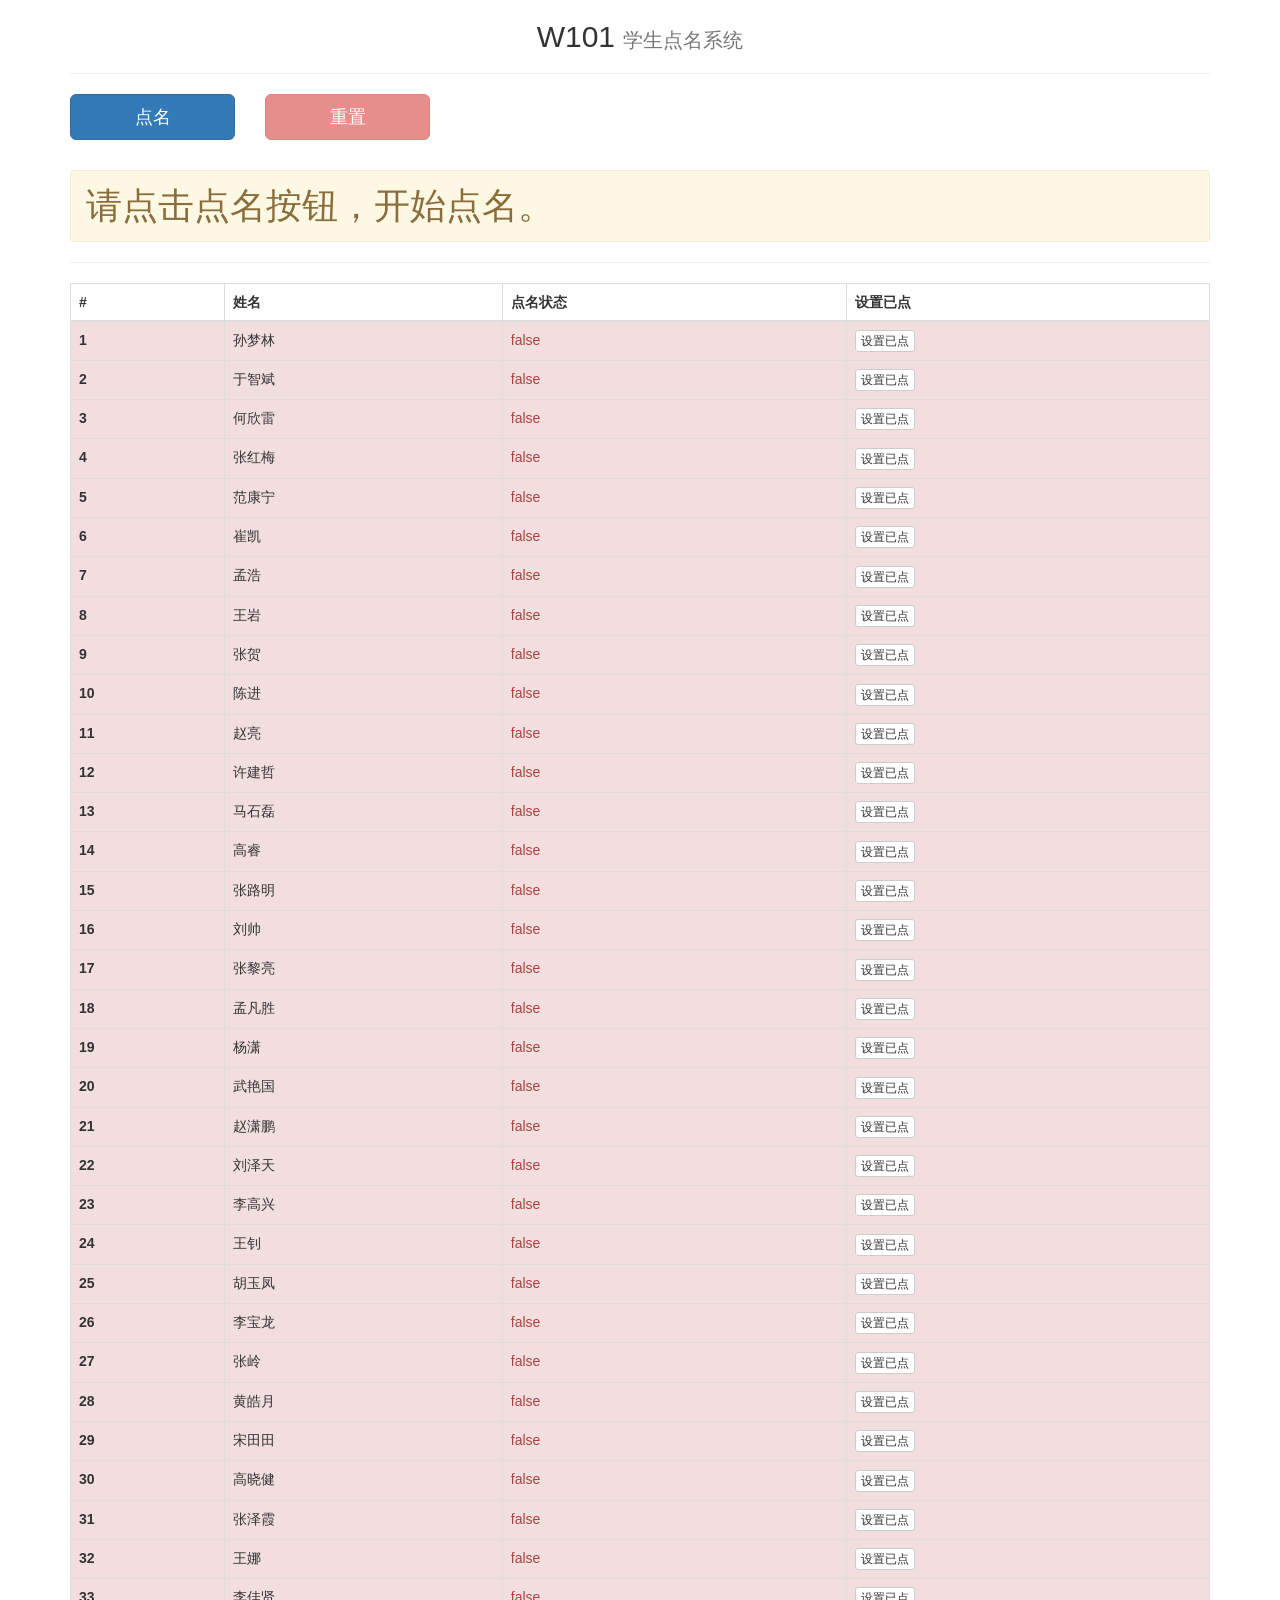
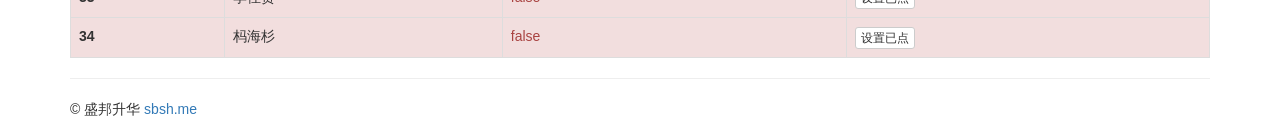
<file: nav下标变色js/w101dianming/index.html>
<!DOCTYPE html>
<html>

<head>
    <meta charset="utf-8">
    <title>学生点名系统</title>
    <meta name="description" content="W101例子 - 2017年9月27日">
    <meta name="keywords" content="">
    <meta name="viewport" content="width=device-width, initial-scale=1">
    <meta http-equiv="x-ua-compatible" content="ie=edge">
    <!-- CSS -->
    <link rel="stylesheet" href="bootstrap-3.3.7-dist/css/bootstrap.min.css">
    <link rel="stylesheet" href="css/main.css">
    <link rel="shortcut icon" href="favicon.ico" type="image/x-icon">
</head>

<body>

<div class="container">
    <h2 class="text-center">W101
        <small>学生点名系统</small>
    </h2>

    <hr>

    <div class="row">
        <div class="col-md-2 col-sm-6 col-xs-6">
            <p>
                <button class="btn btn-primary btn-lg btn-block" id="s">点名</button>
            </p>
        </div>
        <div class="col-md-2 col-sm-6 col-xs-6">
            <p>
                <button class="btn btn-danger btn-lg btn-block" id="r" disabled>重置</button>
            </p>
        </div>
    </div>

    <h1 class="alert alert-warning" id="tips" role="alert">请点击点名按钮，开始点名。</h1>

    <hr>

    <table class="table table-bordered">
        <thead>
        <tr>
            <th>#</th>
            <th>姓名</th>
            <th>点名状态</th>
            <th>设置已点</th>
        </tr>
        </thead>
        <tbody id="app">

        </tbody>
    </table>

    <hr>

    <p>&copy; 盛邦升华 <a href="http://sbsh.me" target="_blank">sbsh.me</a></p>
</div>
<!-- JavaScript -->
<script src="js/data.js"></script>
<script src="js/main.js"></script>
</body>

</html>
</file>
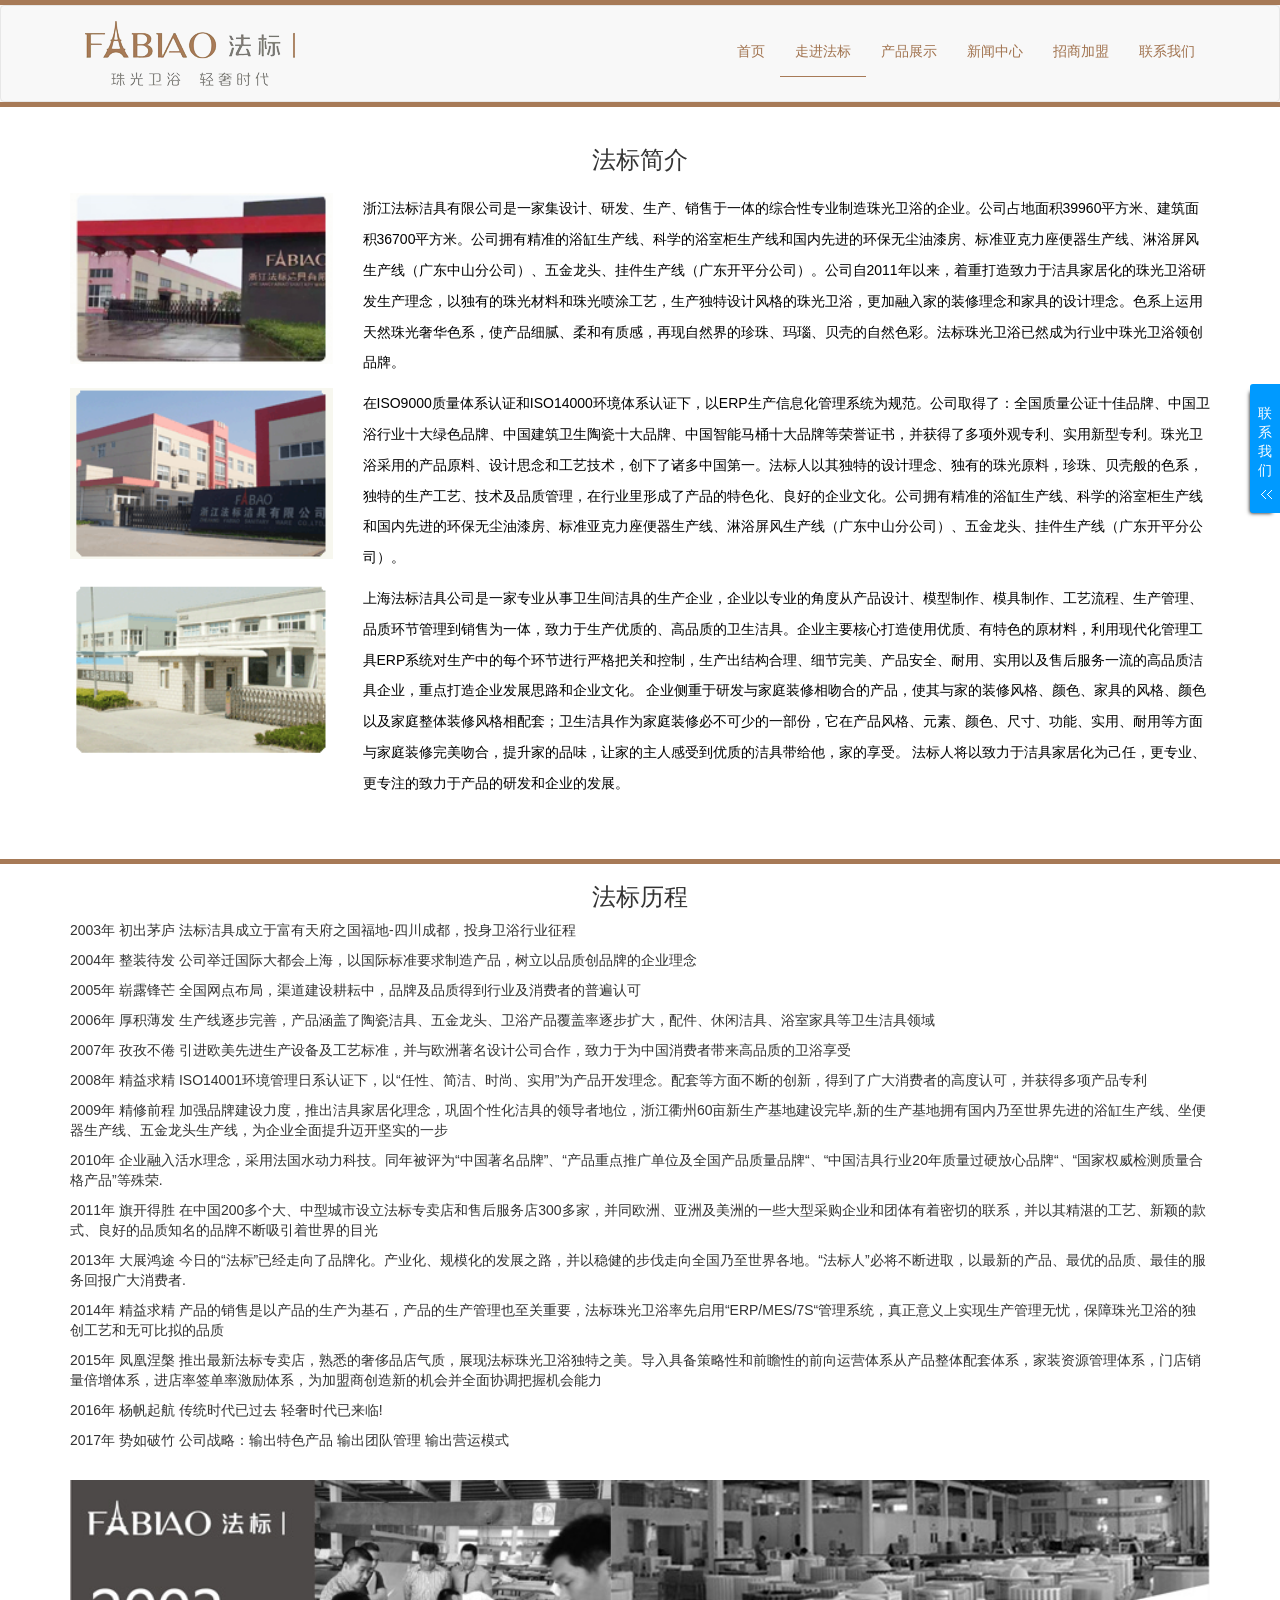
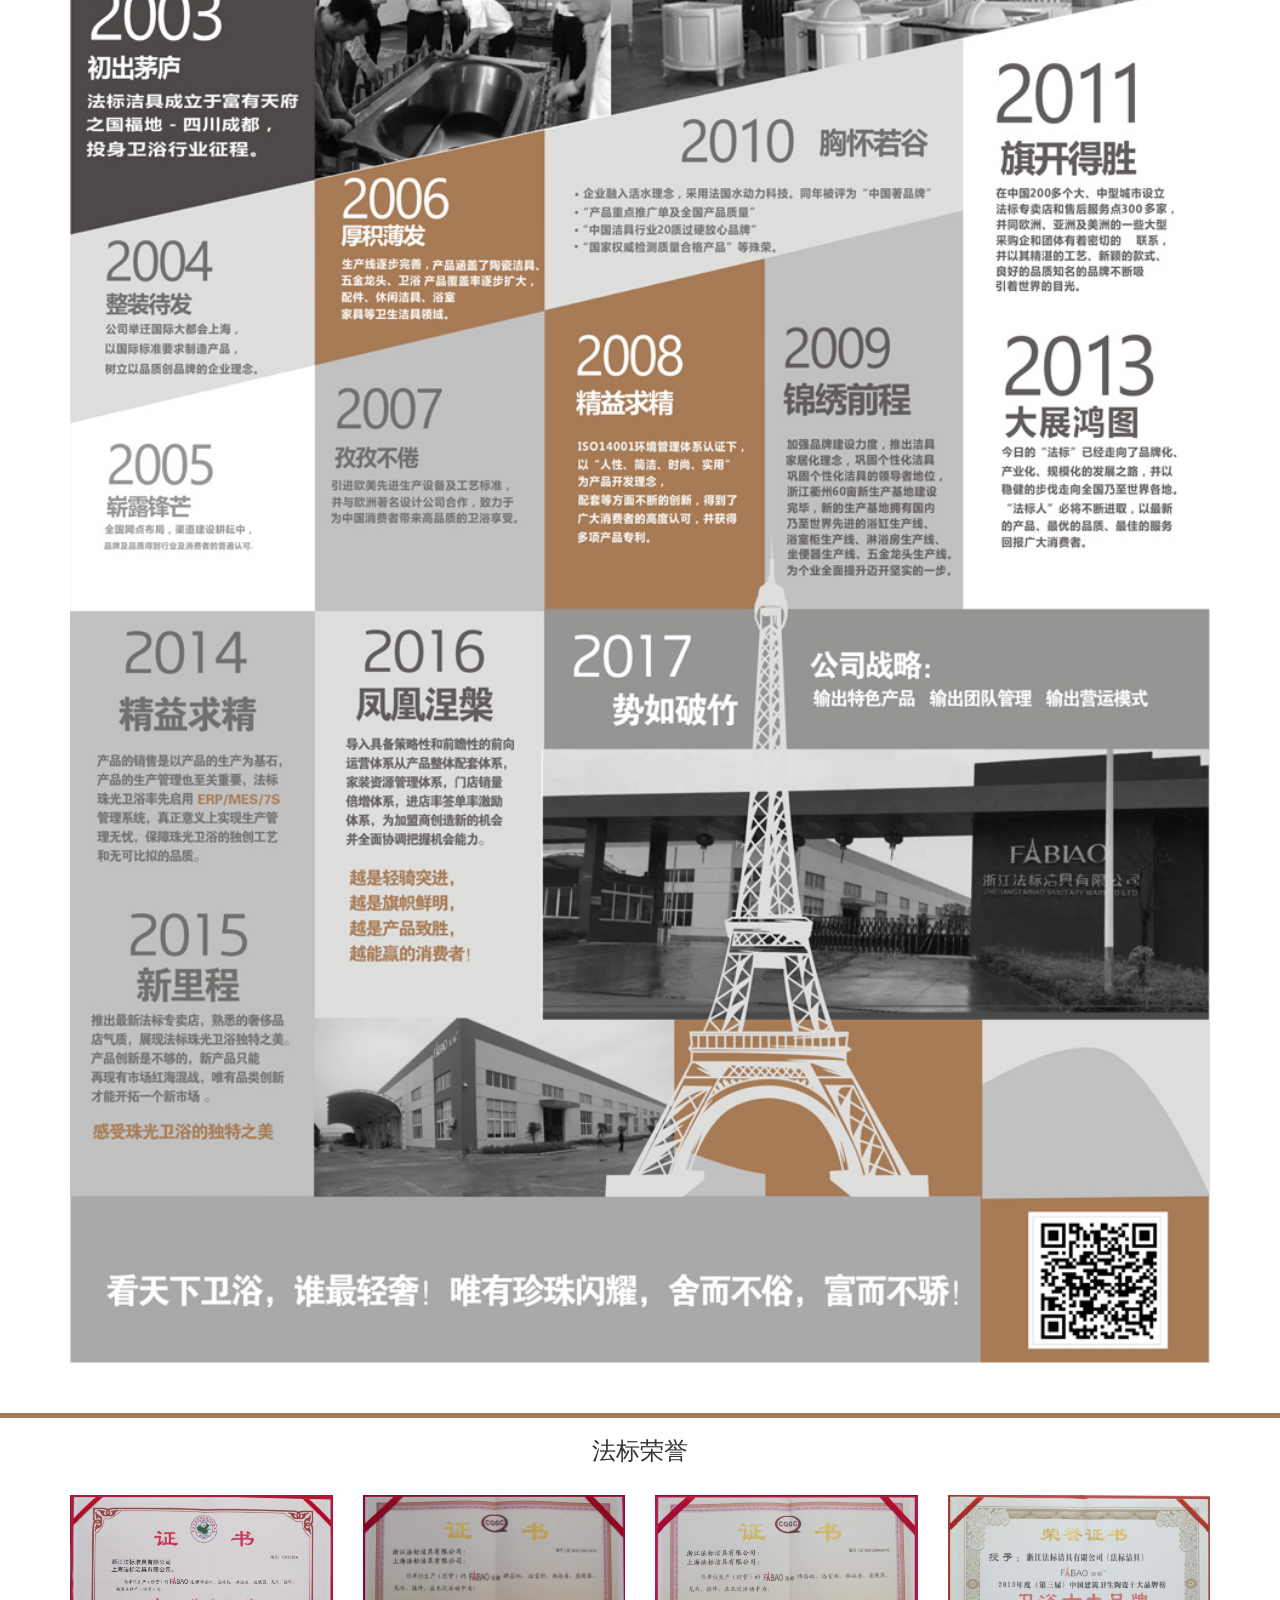
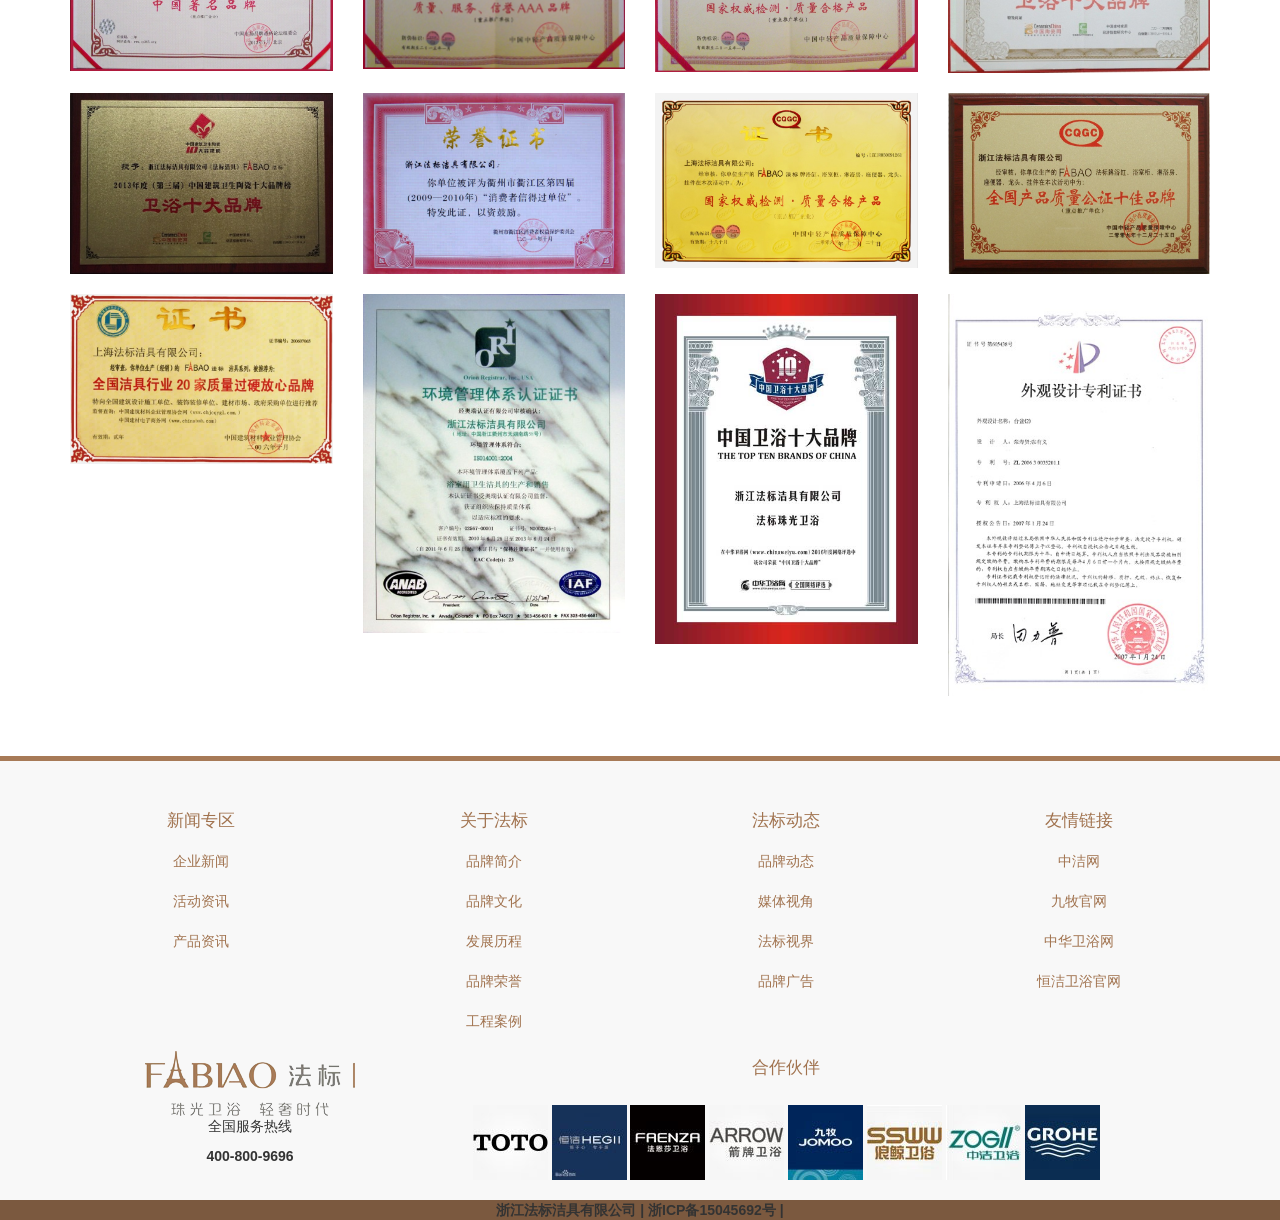
<file: index/about.html>
<!doctype html>
<html lang="zh-CN">
<head>
    <meta charset="utf-8">
    <meta http-equiv="x-ua-compatible" content="ie=edge">
    <meta name="viewport" content="width=device-width, initial-scale=1">
    <meta name="description" content="法标珠光卫浴是卫浴十大品牌之一的整体桑拿卫浴的卫浴加盟厂家">
    <meta name="keywords" content="法标珠光卫浴,卫浴加盟,卫浴厂家,整体卫浴,桑拿卫浴,卫浴十大品牌">
    <title>法标珠光卫浴 - 走进法标</title>
    <!-- CSS -->
    <link rel="stylesheet" href="plug/bootstrap-3.2.0-dist/css/bootstrap.min.css">
    <link rel="stylesheet" href="plug/Font-Awesome-master/css/font-awesome.min.css">
    <link rel="stylesheet" href="css/main.min.css">
    <meta name="location" content="province=河北;city=沧州;">
    <meta name="generator" content="sage_sss v0.X">

</head>

<body>


<header>
      <nav class="navbar navbar-default" role="navigation">
      <div class="container">
        <ul class="nav navbar-nav">
            <li><a href="#"><img src="img/logo.png" alt=""></a></li>
          </ul>

        <div class="navbar-header">
          <button type="button" class="navbar-toggle collapsed" data-toggle="collapse" data-target="#bs-example-navbar-collapse-1">
            <span class="sr-only">Toggle navigation</span>
            <span class="icon-bar"></span>
            <span class="icon-bar"></span>
            <span class="icon-bar"></span>
          </button>
        </div>

        <!-- Collect the nav links, forms, and other content for toggling -->
        <div class="collapse navbar-collapse" id="bs-example-navbar-collapse-1">
          
          <ul class="nav navbar-nav navbar-right m-t">
           <li><a href="index.html">首页</a></li>
            <li><a href="about.html" id="black">走进法标</a></li>
            <li><a href="chanping.html">产品展示</a></li>
            <li><a href="#">新闻中心</a></li>
            <li><a href="jiameng.html">招商加盟</a></li>
            <li><a href="#">联系我们</a></li>
          </ul>
        </div><!-- /.navbar-collapse -->
      </div><!-- /.container-fluid -->
</nav>
</header>
    <!--导航 E-->

   
    <!--  厂家-->
    <div class="changjia">
        <div class="container">
        <div class="row">
        <h3>法标简介</h3>
        <div class="col-md-3">
            <a href="#">
                <img src="img/m0.jpg" alt="">
            </a>
        </div>
        <div class="col-md-9">
            <p><a href="about.html">浙江法标洁具有限公司是一家集设计、研发、生产、销售于一体的综合性专业制造珠光卫浴的企业。公司占地面积39960平方米、建筑面积36700平方米。公司拥有精准的浴缸生产线、科学的浴室柜生产线和国内先进的环保无尘油漆房、标准亚克力座便器生产线、淋浴屏风生产线（广东中山分公司）、五金龙头、挂件生产线（广东开平分公司）。公司自2011年以来，着重打造致力于洁具家居化的珠光卫浴研发生产理念，以独有的珠光材料和珠光喷涂工艺，生产独特设计风格的珠光卫浴，更加融入家的装修理念和家具的设计理念。色系上运用天然珠光奢华色系，使产品细腻、柔和有质感，再现自然界的珍珠、玛瑙、贝壳的自然色彩。法标珠光卫浴已然成为行业中珠光卫浴领创品牌。</a></p>
        </div>
        
        <div class="col-md-3">
                    <img src="img/m1.jpg" alt="">
         </div>
        <div class="col-md-9">
                    <p><a href="about.html">在ISO9000质量体系认证和ISO14000环境体系认证下，以ERP生产信息化管理系统为规范。公司取得了：全国质量公证十佳品牌、中国卫浴行业十大绿色品牌、中国建筑卫生陶瓷十大品牌、中国智能马桶十大品牌等荣誉证书，并获得了多项外观专利、实用新型专利。珠光卫浴采用的产品原料、设计思念和工艺技术，创下了诸多中国第一。法标人以其独特的设计理念、独有的珠光原料，珍珠、贝壳般的色系，独特的生产工艺、技术及品质管理，在行业里形成了产品的特色化、良好的企业文化。公司拥有精准的浴缸生产线、科学的浴室柜生产线和国内先进的环保无尘油漆房、标准亚克力座便器生产线、淋浴屏风生产线（广东中山分公司）、五金龙头、挂件生产线（广东开平分公司）。</a> </p>
                </div>
                <div class="col-md-3"> 
                   <img src="img/m2.jpg" alt="">
                    </div>
                <div class="col-md-9">
                    <p><a href="about.html">上海法标洁具公司是一家专业从事卫生间洁具的生产企业，企业以专业的角度从产品设计、模型制作、模具制作、工艺流程、生产管理、品质环节管理到销售为一体，致力于生产优质的、高品质的卫生洁具。企业主要核心打造使用优质、有特色的原材料，利用现代化管理工具ERP系统对生产中的每个环节进行严格把关和控制，生产出结构合理、细节完美、产品安全、耐用、实用以及售后服务一流的高品质洁具企业，重点打造企业发展思路和企业文化。        企业侧重于研发与家庭装修相吻合的产品，使其与家的装修风格、颜色、家具的风格、颜色以及家庭整体装修风格相配套；卫生洁具作为家庭装修必不可少的一部份，它在产品风格、元素、颜色、尺寸、功能、实用、耐用等方面与家庭装修完美吻合，提升家的品味，让家的主人感受到优质的洁具带给他，家的享受。
                    法标人将以致力于洁具家居化为己任，更专业、更专注的致力于产品的研发和企业的发展。</a>
                    </p>
                </div>
    </div>
    </div>
    </div>
   
   
        <div class="licheng">
            <div class="container">
          
                  
                    <h3>法标历程</h3>
                    <p>2003年 初出茅庐 法标洁具成立于富有天府之国福地-四川成都，投身卫浴行业征程</p>
                    <p>2004年 整装待发 公司举迁国际大都会上海，以国际标准要求制造产品，树立以品质创品牌的企业理念</p>
                    <p>2005年 崭露锋芒 全国网点布局，渠道建设耕耘中，品牌及品质得到行业及消费者的普遍认可</p>
                    <p>2006年 厚积薄发 生产线逐步完善，产品涵盖了陶瓷洁具、五金龙头、卫浴产品覆盖率逐步扩大，配件、休闲洁具、浴室家具等卫生洁具领域</p>
                    <p>2007年 孜孜不倦 引进欧美先进生产设备及工艺标准，并与欧洲著名设计公司合作，致力于为中国消费者带来高品质的卫浴享受</p>
                    <p>2008年 精益求精 ISO14001环境管理日系认证下，以“任性、简洁、时尚、实用”为产品开发理念。配套等方面不断的创新，得到了广大消费者的高度认可，并获得多项产品专利</p>
                    <p>2009年 精修前程 加强品牌建设力度，推出洁具家居化理念，巩固个性化洁具的领导者地位，浙江衢州60亩新生产基地建设完毕,新的生产基地拥有国内乃至世界先进的浴缸生产线、坐便器生产线、五金龙头生产线，为企业全面提升迈开坚实的一步</p>
                    <p>2010年 企业融入活水理念，采用法国水动力科技。同年被评为“中国著名品牌”、“产品重点推广单位及全国产品质量品牌“、“中国洁具行业20年质量过硬放心品牌“、“国家权威检测质量合格产品”等殊荣.</p>
                    <p>2011年 旗开得胜 在中国200多个大、中型城市设立法标专卖店和售后服务店300多家，并同欧洲、亚洲及美洲的一些大型采购企业和团体有着密切的联系，并以其精湛的工艺、新颖的款式、良好的品质知名的品牌不断吸引着世界的目光</p>
                    <p>2013年 大展鸿途 今日的“法标”已经走向了品牌化。产业化、规模化的发展之路，并以稳健的步伐走向全国乃至世界各地。“法标人”必将不断进取，以最新的产品、最优的品质、最佳的服务回报广大消费者.</p>
                    <p>2014年 精益求精 产品的销售是以产品的生产为基石，产品的生产管理也至关重要，法标珠光卫浴率先启用“ERP/MES/7S“管理系统，真正意义上实现生产管理无忧，保障珠光卫浴的独创工艺和无可比拟的品质</p>
                    <p>2015年 凤凰涅槃 推出最新法标专卖店，熟悉的奢侈品店气质，展现法标珠光卫浴独特之美。导入具备策略性和前瞻性的前向运营体系从产品整体配套体系，家装资源管理体系，门店销量倍增体系，进店率签单率激励体系，为加盟商创造新的机会并全面协调把握机会能力</p>
                    <p>2016年 杨帆起航 传统时代已过去 轻奢时代已来临!</p>
                    <p>2017年 势如破竹 公司战略：输出特色产品  输出团队管理  输出营运模式</p>
                    <img src="img/licheng.jpg" alt="">
             
                
            </div>
        </div>
        
        
        
        
        <div class="rongyu">
            <div class="container">
               <h3>法标荣誉</h3>
                <div class="row">
                  
                    <div class="col-md-3"><img src="img/rongyu-1.jpg" alt=""></div>
                   <div class="col-md-3"><img src="img/rongyu-2.jpg" alt=""></div>
                   <div class="col-md-3"><img src="img/rongyu-3.jpg" alt=""></div>
                   <div class="col-md-3"><img src="img/rongyu-4.jpg" alt=""></div>
                   
                   <div class="col-md-3"><img src="img/rongyu-5.jpg" alt=""></div>
                   <div class="col-md-3"><img src="img/rongyu-6.jpg" alt=""></div>
                   <div class="col-md-3"><img src="img/rongyu-7.jpg" alt=""></div>
                   
                   <div class="col-md-3"><img src="img/rongyu-9.jpg" alt=""></div>
                   <div class="col-md-3"><img src="img/rongyu-10.jpg" alt=""></div>
                   <div class="col-md-3"><img src="img/rongyu-8.jpg" alt=""></div>
                   <div class="col-md-3"><img src="img/rongyu-11.jpg" alt=""></div>
                   <div class="col-md-3"><img src="img/rongyu-12.jpg" alt=""></div>
                    
                
            </div>
        </div>
   
    </div>
   
   
   
   
   
   
      <footer>
        <div class="container">
            <div class="row">

                <div class="col-md-3">
                   <ul>
                            <li><a href="#" class="size">新闻专区</a></li>
                            <li><a href="#">企业新闻</a></li>
                            <li><a href="#">活动资讯</a></li>
                            <li><a href="#">产品资讯</a></li>
                        </ul>
               </div>
               <div class="col-md-3">
                   <ul>
                            <li><a href="#" class="size">关于法标</a></li>
                            <li><a href="#">品牌简介</a></li>
                            <li><a href="#">品牌文化</a></li>
                            <li><a href="#">发展历程</a></li>
                            <li><a href="#">品牌荣誉</a></li>
                            <li><a href="#">工程案例</a></li>
                        
                        </ul>
               </div>
              
               <div class="col-md-3">
                   <ul>
                            <li><a href="#" class="size">法标动态</a></li>
                            <li><a href="#">品牌动态</a></li>
                            <li><a href="#">媒体视角</a></li>
                            <li><a href="#">法标视界</a></li>
                            <li><a href="#">品牌广告</a></li>
                            <li><a href="#"></a></li>
                            <li><a href="#"></a></li>
                        </ul>
               </div>
               <div class="col-md-3">
                   <ul>
                            <li><a href="#" class="size">友情链接</a></li>
                            <li><a href="http://www.jomoo.com.cn/">中洁网</a></li>
                            <li><a href="http://www.jieju.cn/">九牧官网</a></li>
                            <li><a href="http://www.chinaweiyu.com/">中华卫浴网</a></li>
                            <li><a href="http://www.hegii.com/">恒洁卫浴官网</a></li>
                        </ul>
               </div> 
           
                <div class="col-md-4"> <img src="img/logo.png" alt="">
                    <p>全国服务热线</p> <strong>400-800-9696 </strong> </div>
                <div class="col-md-7">
               
                        <li><a href="#" class="size">合作伙伴</a></li>
                        <br>
                        <a href="#"><img src="img/toto.jpg" alt=""></a>
                        <a href="#"><img src="img/hengjie.jpg" alt=""></a>
                        <a href="#"><img src="img/faen.jpg" alt=""></a>
                        <a href="#"><img src="img/jianpai.jpg" alt=""></a>
                        <a href="#"><img src="img/jiumu.jpg" alt=""></a>
                        <a href="#"><img src="img/langjing.jpg" alt=""></a>
                        <a href="#"><img src="img/zhongjie.jpg" alt=""></a>
                        <a href="#"><img src="img/gaoyi.jpg" alt=""></a>
                    
                </div>
            </div>
        </div>
        <div class="col-md-12 bg-h"> <strong>浙江法标洁具有限公司 | 浙ICP备15045692号 |</strong> </div>
    </footer>
    <!--底部 E-->


<!--在线客服-->

<div style="right:-230px;" class="contactusdiyou">
	<div class="hoverbtn">
		<span>联</span><span>系</span><span>我</span><span>们</span>
		<img class="hoverimg" src="images/hoverbtnbg.gif" height="9" width="13">
	</div>
	<div class="conter">
		<div class="con1"> 
			<dl class="fn_cle">
				<dt><img src="images/tel.png" height="31" width="31"></dt>
				<dd class="f1">咨询热线：</dd>
				<dd class="f2"><span class="ph_num">188-9999-8888</span></dd>
			</dl>
		</div> 
		<div class="blank0"></div>
		<div class="qqcall"> 
			<dl class="fn_cle">
				<dt><img src="images/zxkfqq.png" height="31" width="31"></dt>
				<dd class="f1 f_s14">在线客服：</dd>
				<dd class="f2 kefuQQ">
					<span>客服一</span>
					<a target="_blank" href="http://wpa.qq.com/msgrd?v=3&amp;uin=1111111111&amp;site=qq&amp;menu=yes"></a>
					<span>客服二</span>
					<a target="_blank" href="http://sc.chinaz.com/jiaoben/"></a>
				</dd>
			</dl>
			<div class="blank0"></div>           
		</div> 
		<div class="blank0"></div>
		<div class="weixincall"> 
			<dl class="fn_cle">
				<dt><img src="images/weixin.png" height="31" width="31"></dt>
				<dd class="f1">官方微信站：</dd>
				<dd class="f3"><img src="images/wechat_code.png" height="73" width="73"></dd>
			</dl>
		</div> 
		<div class="blank0"></div>
		<div class="dytimer">
			<span style="font-weight: bold;">公司官网：</span>
			<span><a href="">sc.chinaz.com</a></span>
		</div>
	</div>
</div>


<!-- JavaScript -->
<script src="plug/jQuery-3.2.1/jquery-3.2.1.min.js"></script>
<script src="plug/bootstrap-3.2.0-dist/js/bootstrap.min.js"></script>
<script src="js/main.min.js"></script>
</body>

</html>
</file>
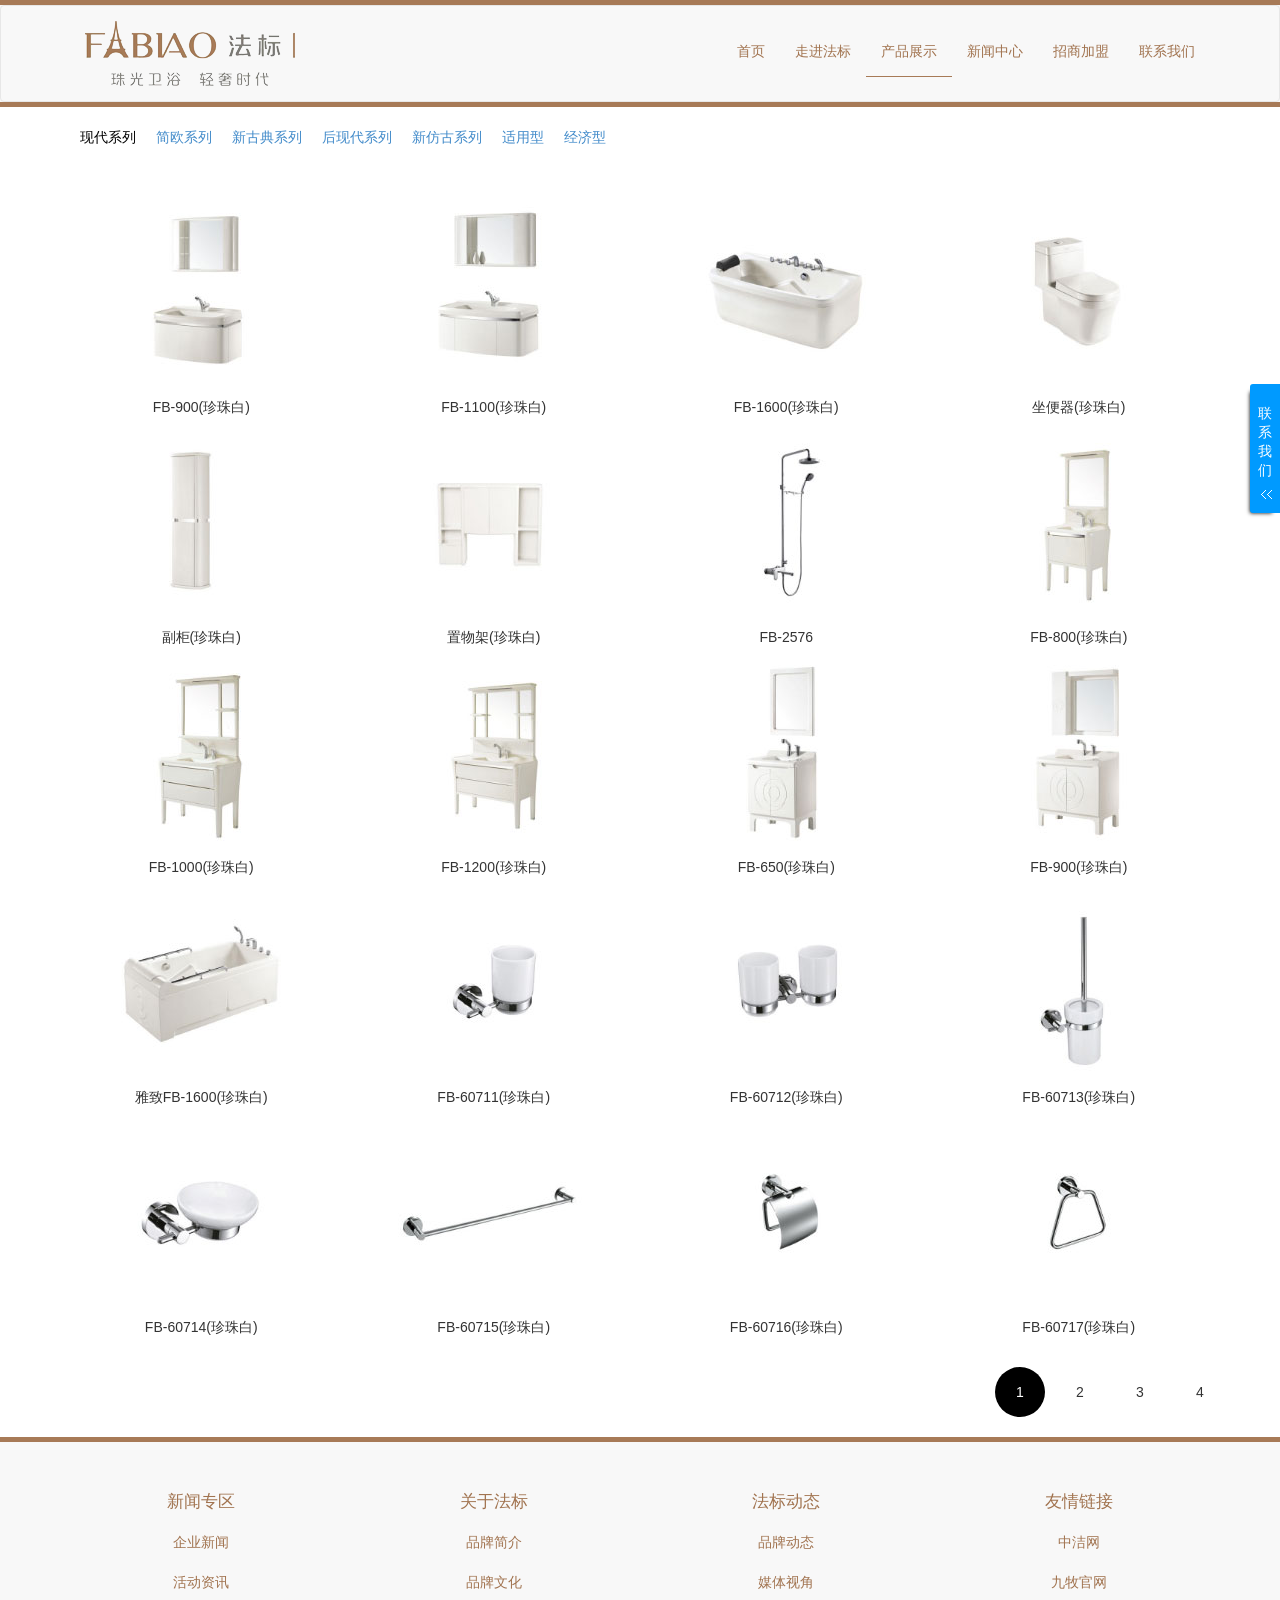
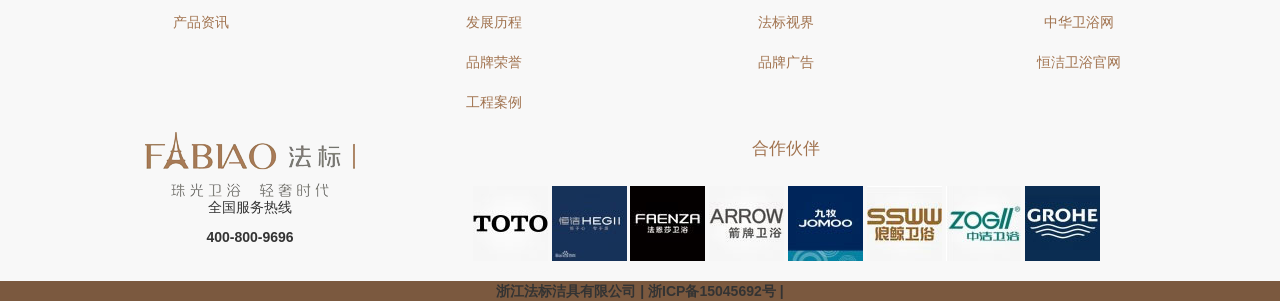
<file: index/chanping.html>
<!doctype html>
<html lang="zh-CN">
<head>
    <meta charset="utf-8">
    <meta http-equiv="x-ua-compatible" content="ie=edge">
    <meta name="viewport" content="width=device-width, initial-scale=1">
    <meta name="description" content="法标珠光卫浴是卫浴十大品牌之一的整体桑拿卫浴的卫浴加盟厂家">
    <meta name="keywords" content="法标珠光卫浴,卫浴加盟,卫浴厂家,整体卫浴,桑拿卫浴,卫浴十大品牌">
    <title>法标珠光卫浴 - 产品中心</title>
    <!-- CSS -->
    <link rel="stylesheet" href="plug/bootstrap-3.2.0-dist/css/bootstrap.min.css">
    <link rel="stylesheet" href="plug/Font-Awesome-master/css/font-awesome.min.css">
    <link rel="stylesheet" href="css/main.min.css">
    <meta name="location" content="province=河北;city=沧州;">
    <meta name="generator" content="sage_sss v0.X">

</head>

<body>


<header>
      <nav class="navbar navbar-default" role="navigation">
      <div class="container">
        <ul class="nav navbar-nav">
            <li><a href="#"><img src="img/logo.png" alt=""></a></li>
          </ul>

        <div class="navbar-header">
          <button type="button" class="navbar-toggle collapsed" data-toggle="collapse" data-target="#bs-example-navbar-collapse-1">
            <span class="sr-only">Toggle navigation</span>
            <span class="icon-bar"></span>
            <span class="icon-bar"></span>
            <span class="icon-bar"></span>
          </button>
        </div>

        <!-- Collect the nav links, forms, and other content for toggling -->
        <div class="collapse navbar-collapse" id="bs-example-navbar-collapse-1">
          
          <ul class="nav navbar-nav navbar-right m-t">
           <li><a href="index.html">首页</a></li>
            <li><a href="about.html">走进法标</a></li>
            <li><a href="chanping.html" id="black">产品展示</a></li>
            <li><a href="#">新闻中心</a></li>
            <li><a href="jiameng.html" >招商加盟</a></li>
            <li><a href="#">联系我们</a></li>
          </ul>
        </div><!-- /.navbar-collapse -->
      </div><!-- /.container-fluid -->
</nav>
</header>
    <!--导航 E-->
 
    
<div class="erji">
        <div class="container">
        <ul id="list">
		<li>
			<a href="#" class="black">现代系列</a>
			<ul class="oList">
				<li><a href="">华耀系列</a></li>
				<li><a href="">华盛系列</a></li>
				<li><a href="">雅致系列</a></li>
				<li><a href="">精致系列</a></li>
				<li><a href="">路易系列</a></li>
			</ul>
		</li>
		<li>
			<a href="#">简欧系列</a>
			<ul class="oList">
				<li><a href="">博简系列</a></li>
				<li><a href="">韩式系列</a></li>
				<li><a href="">田园系列</a></li>
			</ul>
		</li>
		<li>
			<a href="#">新古典系列</a>
			<ul class="oList">
				<li><a href="">尚型系列</a></li>
				<li><a href="">珠光系列</a></li>
			</ul>
		</li>
		<li>
			<a href="#">后现代系列</a>
			<ul class="oList">
				<li><a href="">艺风系列</a></li>
				<li><a href="">华艺系列</a></li>
				<li><a href="">尊尚系列</a></li>
				<li><a href="">时尚系列</a></li>
			</ul>
		</li>
		<li>
			<a href="#">新仿古系列</a>
			<ul class="oList">
				<li><a href="">新博古系列</a></li>
				<li><a href="">中系</a></li>
				<li><a href="">美系</a></li>
				<li><a href="">法系</a></li>
				<li><a href="">中式缘</a></li>
			</ul>
		</li>
		<li>
			<a href="#">适用型</a>
			<ul class="oList">
				<li><a href="">140系列</a></li>
				<li><a href="">160系列</a></li>
				<li><a href="">170系列</a></li>
				<li><a href="">500系列</a></li>
				<li><a href="">600系列</a></li>
				<li><a href="">洗衣柜</a></li>
			</ul>
		</li>
		<li>
			<a href="#">经济型</a>
			<ul class="oList">
				<li><a href="">150系列</a></li>
				<li><a href="">600系列</a></li>
			</ul>
		</li>
		
	</ul>
            </div>
    </div>
                                                                                              
<div class="container">      
<div class="zhongxin">

        <div class="row">
           	<div class="mainn">
		<div class="main1 show">
      
		  <div class="col-md-3">
                <div class="box">
                <img src="img/c-1.jpg" alt="">
                </div>
                <p>FB-900(珍珠白)</p>
            </div>
            <div class="col-md-3">
                <div class="box">
                 <img src="img/c-2.jpg" alt="">
                </div>
                <p>FB-1100(珍珠白)</p>
            </div>
            <div class="col-md-3">
                <div class="box">
                 <img src="img/c-3.jpg" alt="">
                </div>
                <p>FB-1600(珍珠白)</p>
            </div>
            <div class="col-md-3">
                <div class="box">
                 <img src="img/c-4.jpg" alt="">
                </div>
                <p>坐便器(珍珠白)</p>
            </div>
            
            <div class="col-md-3">
               <div class="box">
                <img src="img/c-5.jpg" alt="">
                </div>
                <p>副柜(珍珠白)</p>
            </div>
            <div class="col-md-3">
                <div class="box">
                 <img src="img/c-6.jpg" alt="">
                </div>
                <p>置物架(珍珠白)</p>
            </div>
            <div class="col-md-3">
                <div class="box">
                 <img src="img/c-7.jpg" alt="">
                </div>
                <p>FB-2576</p>
            </div>
            <div class="col-md-3">
                <div class="box">
                 <img src="img/c-8.jpg" alt="">
                </div>
                <p>FB-800(珍珠白)</p>
            </div>
            
            <div class="col-md-3">
               <div class="box">
                <img src="img/c-9.jpg" alt="">
                </div>
                <p>FB-1000(珍珠白)</p>
            </div>
            <div class="col-md-3">
                <div class="box">
                 <img src="img/c-10.jpg" alt="">
                </div>
                <p>FB-1200(珍珠白)</p>
            </div>
            <div class="col-md-3">
                <div class="box">
                 <img src="img/c-11.jpg" alt="">
                </div>
                <p>FB-650(珍珠白)</p>
            </div>
            <div class="col-md-3">
                <div class="box">
                 <img src="img/c-12.jpg" alt="">
                </div>
                <p>FB-900(珍珠白)</p>
            </div>
            
            <div class="col-md-3">
               <div class="box">
                <img src="img/c-13.jpg" alt="">
                </div>
                <p>雅致FB-1600(珍珠白)</p>
            </div>
            <div class="col-md-3">
                <div class="box">
                 <img src="img/c-14.jpg" alt="">
                </div>
                <p>FB-60711(珍珠白)</p>
            </div>
            <div class="col-md-3">
                <div class="box">
                 <img src="img/c-15.jpg" alt="">
                </div>
                <p>FB-60712(珍珠白)</p>
            </div>
            <div class="col-md-3">
                <div class="box">
                 <img src="img/c-16.jpg" alt="">
                </div>
                <p>FB-60713(珍珠白)</p>
            </div>
            
            <div class="col-md-3">
               <div class="box">
                <img src="img/c-17.jpg" alt="">
                </div>
                <p>FB-60714(珍珠白)</p>
            </div>
            <div class="col-md-3">
                <div class="box">
                 <img src="img/c-18.jpg" alt="">
                </div>
                <p>FB-60715(珍珠白)</p>
            </div>
            <div class="col-md-3">
                <div class="box">
                 <img src="img/c-19.jpg" alt="">
                </div>
                <p>FB-60716(珍珠白)</p>
            </div>
            <div class="col-md-3">
                <div class="box">
                 <img src="img/c-20.jpg" alt="">
                </div>
                <p>FB-60717(珍珠白)</p>
            </div>
            
            
		</div>
		<div class="main1">
               
            <div class="col-md-3">
                <div class="box">
                 <img src="img/c-11.jpg" alt="">
                </div>
                <p>FB-650(珍珠白)</p>
            </div>
            <div class="col-md-3">
                <div class="box">
                 <img src="img/c-12.jpg" alt="">
                </div>
                <p>FB-900(珍珠白)</p>
            </div>
            
            <div class="col-md-3">
               <div class="box">
                <img src="img/c-13.jpg" alt="">
                </div>
                <p>雅致FB-1600(珍珠白)</p>
            </div>
            <div class="col-md-3">
                <div class="box">
                 <img src="img/c-14.jpg" alt="">
                </div>
                <p>FB-60711(珍珠白)</p>
            </div>
            <div class="col-md-3">
                <div class="box">
                 <img src="img/c-15.jpg" alt="">
                </div>
                <p>FB-60712(珍珠白)</p>
            </div>
            <div class="col-md-3">
                <div class="box">
                 <img src="img/c-16.jpg" alt="">
                </div>
                <p>FB-60713(珍珠白)</p>
            </div>
            
            <div class="col-md-3">
               <div class="box">
                <img src="img/c-17.jpg" alt="">
                </div>
                <p>FB-60714(珍珠白)</p>
            </div>
            <div class="col-md-3">
                <div class="box">
                 <img src="img/c-18.jpg" alt="">
                </div>
                <p>FB-60715(珍珠白)</p>
            </div>
            <div class="col-md-3">
                <div class="box">
                 <img src="img/c-19.jpg" alt="">
                </div>
                <p>FB-60716(珍珠白)</p>
            </div>
            <div class="col-md-3">
                <div class="box">
                 <img src="img/c-20.jpg" alt="">
                </div>
                <p>FB-60717(珍珠白)</p>
            </div>
                
             <div class="col-md-3">
                <div class="box">
                <img src="img/c-1.jpg" alt="">
                </div>
                <p>FB-900(珍珠白)</p>
            </div>
            <div class="col-md-3">
                <div class="box">
                 <img src="img/c-2.jpg" alt="">
                </div>
                <p>FB-1100(珍珠白)</p>
            </div>
            <div class="col-md-3">
                <div class="box">
                 <img src="img/c-3.jpg" alt="">
                </div>
                <p>FB-1600(珍珠白)</p>
            </div>
            <div class="col-md-3">
                <div class="box">
                 <img src="img/c-4.jpg" alt="">
                </div>
                <p>坐便器(珍珠白)</p>
            </div>
            
            <div class="col-md-3">
               <div class="box">
                <img src="img/c-5.jpg" alt="">
                </div>
                <p>副柜(珍珠白)</p>
            </div>
            <div class="col-md-3">
                <div class="box">
                 <img src="img/c-6.jpg" alt="">
                </div>
                <p>置物架(珍珠白)</p>
            </div>
            <div class="col-md-3">
                <div class="box">
                 <img src="img/c-7.jpg" alt="">
                </div>
                <p>FB-2576</p>
            </div>
            <div class="col-md-3">
                <div class="box">
                 <img src="img/c-8.jpg" alt="">
                </div>
                <p>FB-800(珍珠白)</p>
            </div>
            
            <div class="col-md-3">
               <div class="box">
                <img src="img/c-9.jpg" alt="">
                </div>
                <p>FB-1000(珍珠白)</p>
            </div>
            <div class="col-md-3">
                <div class="box">
                 <img src="img/c-10.jpg" alt="">
                </div>
                <p>FB-1200(珍珠白)</p>
            </div>
		</div>
        <div class="main1">
               
                            <div class="col-md-3">
                <div class="box">
                <img src="img/c-1.jpg" alt="">
                </div>
                <p>FB-900(珍珠白)</p>
            </div>
            <div class="col-md-3">
                <div class="box">
                 <img src="img/c-2.jpg" alt="">
                </div>
                <p>FB-1100(珍珠白)</p>
            </div>
            <div class="col-md-3">
                <div class="box">
                 <img src="img/c-3.jpg" alt="">
                </div>
                <p>FB-1600(珍珠白)</p>
            </div>
            <div class="col-md-3">
                <div class="box">
                 <img src="img/c-4.jpg" alt="">
                </div>
                <p>坐便器(珍珠白)</p>
            </div>
            
            <div class="col-md-3">
               <div class="box">
                <img src="img/c-5.jpg" alt="">
                </div>
                <p>副柜(珍珠白)</p>
            </div>
            <div class="col-md-3">
                <div class="box">
                 <img src="img/c-6.jpg" alt="">
                </div>
                <p>置物架(珍珠白)</p>
            </div>
            <div class="col-md-3">
                <div class="box">
                 <img src="img/c-7.jpg" alt="">
                </div>
                <p>FB-2576</p>
            </div>
            <div class="col-md-3">
                <div class="box">
                 <img src="img/c-8.jpg" alt="">
                </div>
                <p>FB-800(珍珠白)</p>
            </div>
            
            <div class="col-md-3">
               <div class="box">
                <img src="img/c-9.jpg" alt="">
                </div>
                <p>FB-1000(珍珠白)</p>
            </div>
            <div class="col-md-3">
                <div class="box">
                 <img src="img/c-10.jpg" alt="">
                </div>
                <p>FB-1200(珍珠白)</p>
            </div>
            <div class="col-md-3">
                <div class="box">
                 <img src="img/c-11.jpg" alt="">
                </div>
                <p>FB-650(珍珠白)</p>
            </div>
            <div class="col-md-3">
                <div class="box">
                 <img src="img/c-12.jpg" alt="">
                </div>
                <p>FB-900(珍珠白)</p>
            </div>
            
            <div class="col-md-3">
               <div class="box">
                <img src="img/c-13.jpg" alt="">
                </div>
                <p>雅致FB-1600(珍珠白)</p>
            </div>
            <div class="col-md-3">
                <div class="box">
                 <img src="img/c-14.jpg" alt="">
                </div>
                <p>FB-60711(珍珠白)</p>
            </div>
            <div class="col-md-3">
                <div class="box">
                 <img src="img/c-15.jpg" alt="">
                </div>
                <p>FB-60712(珍珠白)</p>
            </div>
            <div class="col-md-3">
                <div class="box">
                 <img src="img/c-16.jpg" alt="">
                </div>
                <p>FB-60713(珍珠白)</p>
            </div>
            
            <div class="col-md-3">
               <div class="box">
                <img src="img/c-17.jpg" alt="">
                </div>
                <p>FB-60714(珍珠白)</p>
            </div>
            <div class="col-md-3">
                <div class="box">
                 <img src="img/c-18.jpg" alt="">
                </div>
                <p>FB-60715(珍珠白)</p>
            </div>
            <div class="col-md-3">
                <div class="box">
                 <img src="img/c-19.jpg" alt="">
                </div>
                <p>FB-60716(珍珠白)</p>
            </div>
            <div class="col-md-3">
                <div class="box">
                 <img src="img/c-20.jpg" alt="">
                </div>
                <p>FB-60717(珍珠白)</p>
            </div>
                

		</div>
   		<div class="main1">
               
            <div class="col-md-3">
                <div class="box">
                 <img src="img/c-11.jpg" alt="">
                </div>
                <p>FB-650(珍珠白)</p>
            </div>
            <div class="col-md-3">
                <div class="box">
                 <img src="img/c-12.jpg" alt="">
                </div>
                <p>FB-900(珍珠白)</p>
            </div>
            
            <div class="col-md-3">
               <div class="box">
                <img src="img/c-13.jpg" alt="">
                </div>
                <p>雅致FB-1600(珍珠白)</p>
            </div>
            <div class="col-md-3">
                <div class="box">
                 <img src="img/c-14.jpg" alt="">
                </div>
                <p>FB-60711(珍珠白)</p>
            </div>
            <div class="col-md-3">
                <div class="box">
                 <img src="img/c-15.jpg" alt="">
                </div>
                <p>FB-60712(珍珠白)</p>
            </div>
            <div class="col-md-3">
                <div class="box">
                 <img src="img/c-16.jpg" alt="">
                </div>
                <p>FB-60713(珍珠白)</p>
            </div>
            
            <div class="col-md-3">
               <div class="box">
                <img src="img/c-17.jpg" alt="">
                </div>
                <p>FB-60714(珍珠白)</p>
            </div>
            <div class="col-md-3">
                <div class="box">
                 <img src="img/c-18.jpg" alt="">
                </div>
                <p>FB-60715(珍珠白)</p>
            </div>
            <div class="col-md-3">
                <div class="box">
                 <img src="img/c-19.jpg" alt="">
                </div>
                <p>FB-60716(珍珠白)</p>
            </div>
            <div class="col-md-3">
                <div class="box">
                 <img src="img/c-20.jpg" alt="">
                </div>
                <p>FB-60717(珍珠白)</p>
            </div>
                
             <div class="col-md-3">
                <div class="box">
                <img src="img/c-1.jpg" alt="">
                </div>
                <p>FB-900(珍珠白)</p>
            </div>
            <div class="col-md-3">
                <div class="box">
                 <img src="img/c-2.jpg" alt="">
                </div>
                <p>FB-1100(珍珠白)</p>
            </div>
            <div class="col-md-3">
                <div class="box">
                 <img src="img/c-3.jpg" alt="">
                </div>
                <p>FB-1600(珍珠白)</p>
            </div>
            <div class="col-md-3">
                <div class="box">
                 <img src="img/c-4.jpg" alt="">
                </div>
                <p>坐便器(珍珠白)</p>
            </div>
            
            <div class="col-md-3">
               <div class="box">
                <img src="img/c-5.jpg" alt="">
                </div>
                <p>副柜(珍珠白)</p>
            </div>
            <div class="col-md-3">
                <div class="box">
                 <img src="img/c-6.jpg" alt="">
                </div>
                <p>置物架(珍珠白)</p>
            </div>
            <div class="col-md-3">
                <div class="box">
                 <img src="img/c-7.jpg" alt="">
                </div>
                <p>FB-2576</p>
            </div>
            <div class="col-md-3">
                <div class="box">
                 <img src="img/c-8.jpg" alt="">
                </div>
                <p>FB-800(珍珠白)</p>
            </div>
            
            <div class="col-md-3">
               <div class="box">
                <img src="img/c-9.jpg" alt="">
                </div>
                <p>FB-1000(珍珠白)</p>
            </div>
            <div class="col-md-3">
                <div class="box">
                 <img src="img/c-10.jpg" alt="">
                </div>
                <p>FB-1200(珍珠白)</p>
            </div>
		</div>
    <nav class="x-top">
		<ul>
		<li class="bg-color">1</li>
		<li>2</li>
		<li>3</li>
		<li>4</li>
		</ul>
	</nav>
    </div>
    
</div>
    </div>     
    </div>     
        
         
          
           
             
       <!--底部 -->
        <footer>
        <div class="container">
            <div class="row">

                <div class="col-md-3">
                   <ul>
                            <li><a href="#" class="size">新闻专区</a></li>
                            <li><a href="#">企业新闻</a></li>
                            <li><a href="#">活动资讯</a></li>
                            <li><a href="#">产品资讯</a></li>
                        </ul>
               </div>
               <div class="col-md-3">
                   <ul>
                            <li><a href="#" class="size">关于法标</a></li>
                            <li><a href="#">品牌简介</a></li>
                            <li><a href="#">品牌文化</a></li>
                            <li><a href="#">发展历程</a></li>
                            <li><a href="#">品牌荣誉</a></li>
                            <li><a href="#">工程案例</a></li>
                        
                        </ul>
               </div>
              
               <div class="col-md-3">
                   <ul>
                            <li><a href="#" class="size">法标动态</a></li>
                            <li><a href="#">品牌动态</a></li>
                            <li><a href="#">媒体视角</a></li>
                            <li><a href="#">法标视界</a></li>
                            <li><a href="#">品牌广告</a></li>
                            <li><a href="#"></a></li>
                            <li><a href="#"></a></li>
                        </ul>
               </div>
               <div class="col-md-3">
                   <ul>
                            <li><a href="#" class="size">友情链接</a></li>
                            <li><a href="http://www.jomoo.com.cn/">中洁网</a></li>
                            <li><a href="http://www.jieju.cn/">九牧官网</a></li>
                            <li><a href="http://www.chinaweiyu.com/">中华卫浴网</a></li>
                            <li><a href="http://www.hegii.com/">恒洁卫浴官网</a></li>
                        </ul>
               </div> 
           
                <div class="col-md-4"> <img src="img/logo.png" alt="">
                    <p>全国服务热线</p> <strong>400-800-9696 </strong> </div>
                <div class="col-md-7">
               
                        <li><a href="#" class="size">合作伙伴</a></li>
                        <br>
                        <a href="#"><img src="img/toto.jpg" alt=""></a>
                        <a href="#"><img src="img/hengjie.jpg" alt=""></a>
                        <a href="#"><img src="img/faen.jpg" alt=""></a>
                        <a href="#"><img src="img/jianpai.jpg" alt=""></a>
                        <a href="#"><img src="img/jiumu.jpg" alt=""></a>
                        <a href="#"><img src="img/langjing.jpg" alt=""></a>
                        <a href="#"><img src="img/zhongjie.jpg" alt=""></a>
                        <a href="#"><img src="img/gaoyi.jpg" alt=""></a>
                    
                </div>
            </div>
        </div>
        <div class="col-md-12 bg-h"> <strong>浙江法标洁具有限公司 | 浙ICP备15045692号 |</strong> </div>
    </footer>
    <!--底部 E-->

<!--在线客服-->

<div style="right:-230px;" class="contactusdiyou">
	<div class="hoverbtn">
		<span>联</span><span>系</span><span>我</span><span>们</span>
		<img class="hoverimg" src="images/hoverbtnbg.gif" height="9" width="13">
	</div>
	<div class="conter">
		<div class="con1"> 
			<dl class="fn_cle">
				<dt><img src="images/tel.png" height="31" width="31"></dt>
				<dd class="f1">咨询热线：</dd>
				<dd class="f2"><span class="ph_num">188-9999-8888</span></dd>
			</dl>
		</div> 
		<div class="blank0"></div>
		<div class="qqcall"> 
			<dl class="fn_cle">
				<dt><img src="images/zxkfqq.png" height="31" width="31"></dt>
				<dd class="f1 f_s14">在线客服：</dd>
				<dd class="f2 kefuQQ">
					<span>客服一</span>
					<a target="_blank" href="http://wpa.qq.com/msgrd?v=3&amp;uin=1111111111&amp;site=qq&amp;menu=yes"></a>
					<span>客服二</span>
					<a target="_blank" href="http://sc.chinaz.com/jiaoben/"></a>
				</dd>
			</dl>
			<div class="blank0"></div>           
		</div> 
		<div class="blank0"></div>
		<div class="weixincall"> 
			<dl class="fn_cle">
				<dt><img src="images/weixin.png" height="31" width="31"></dt>
				<dd class="f1">官方微信站：</dd>
				<dd class="f3"><img src="images/wechat_code.png" height="73" width="73"></dd>
			</dl>
		</div> 
		<div class="blank0"></div>
		<div class="dytimer">
			<span style="font-weight: bold;">公司官网：</span>
			<span><a href="">sc.chinaz.com</a></span>
		</div>
	</div>
</div>

<!-- JavaScript -->
<script src="plug/jQuery-3.2.1/jquery-3.2.1.min.js"></script>
<script src="plug/bootstrap-3.2.0-dist/js/bootstrap.min.js"></script>
<script src="js/main.min.js"></script>
</body>

</html>
</file>
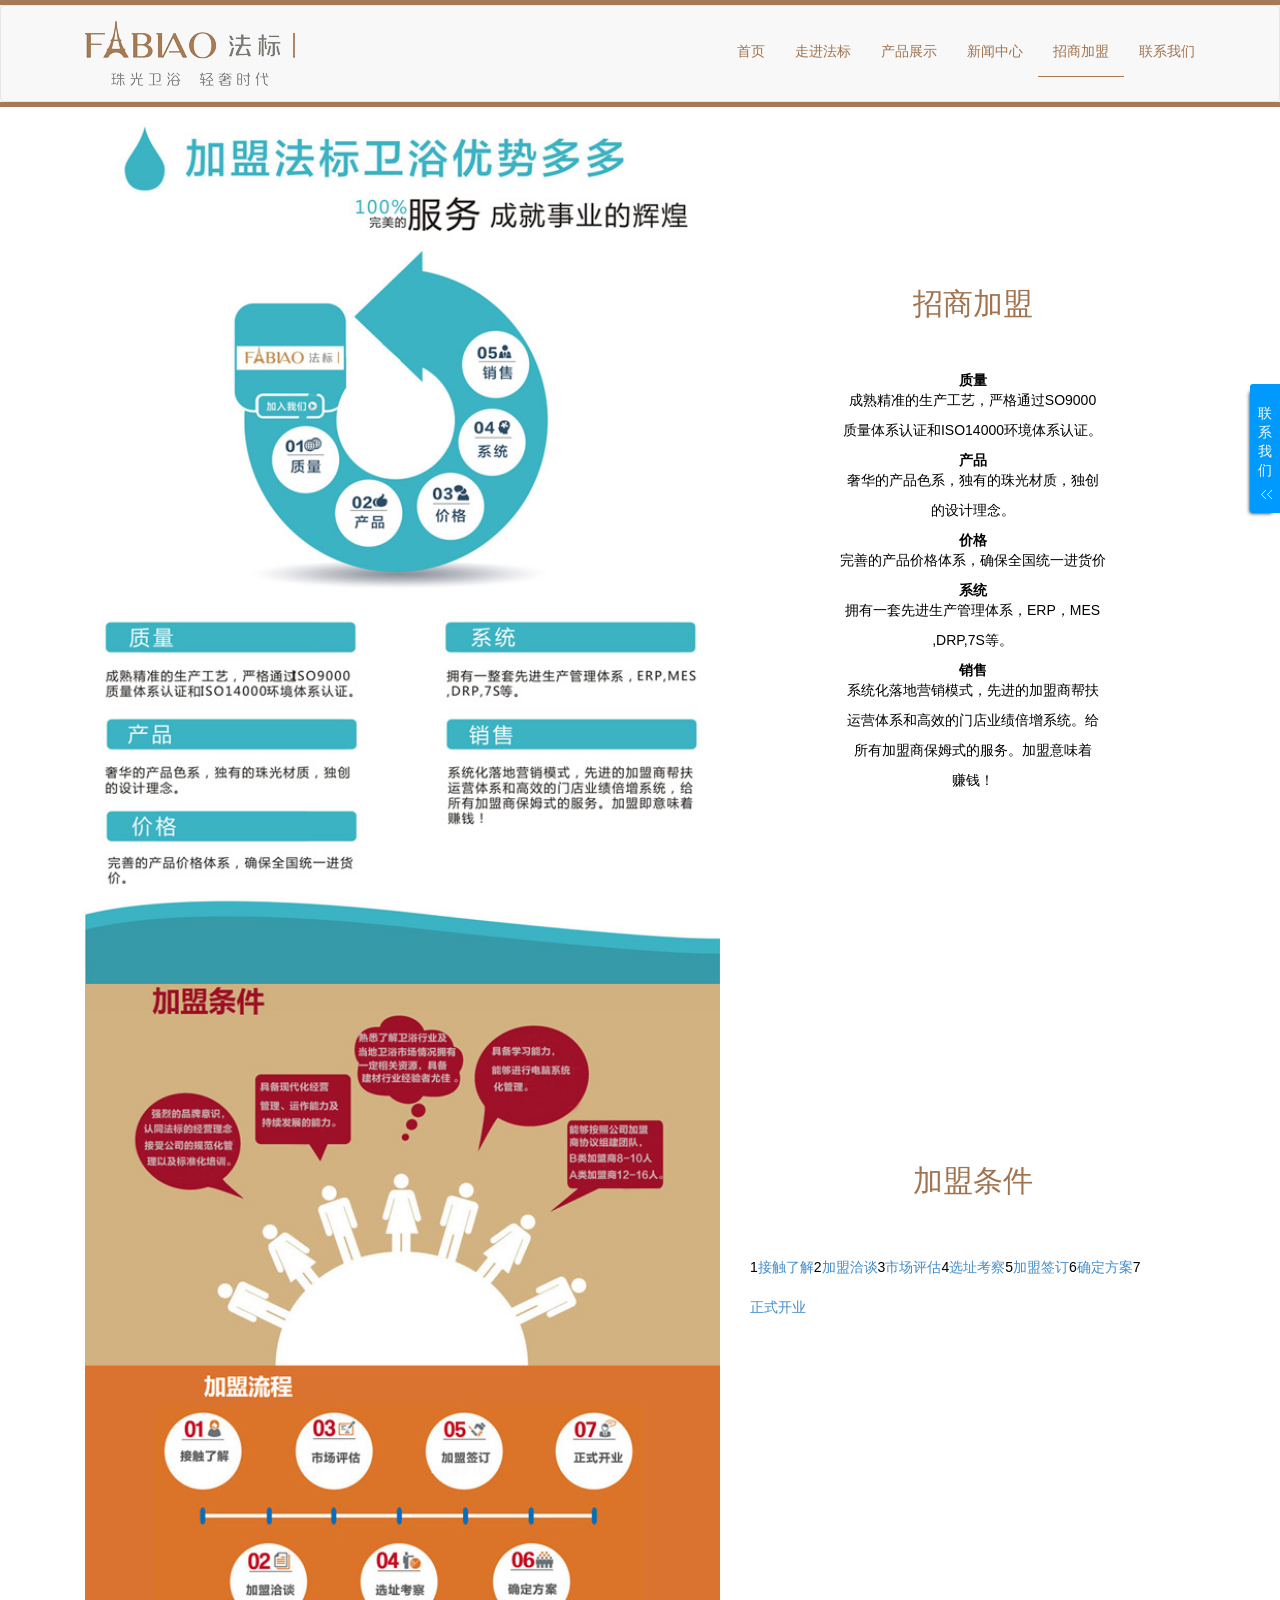
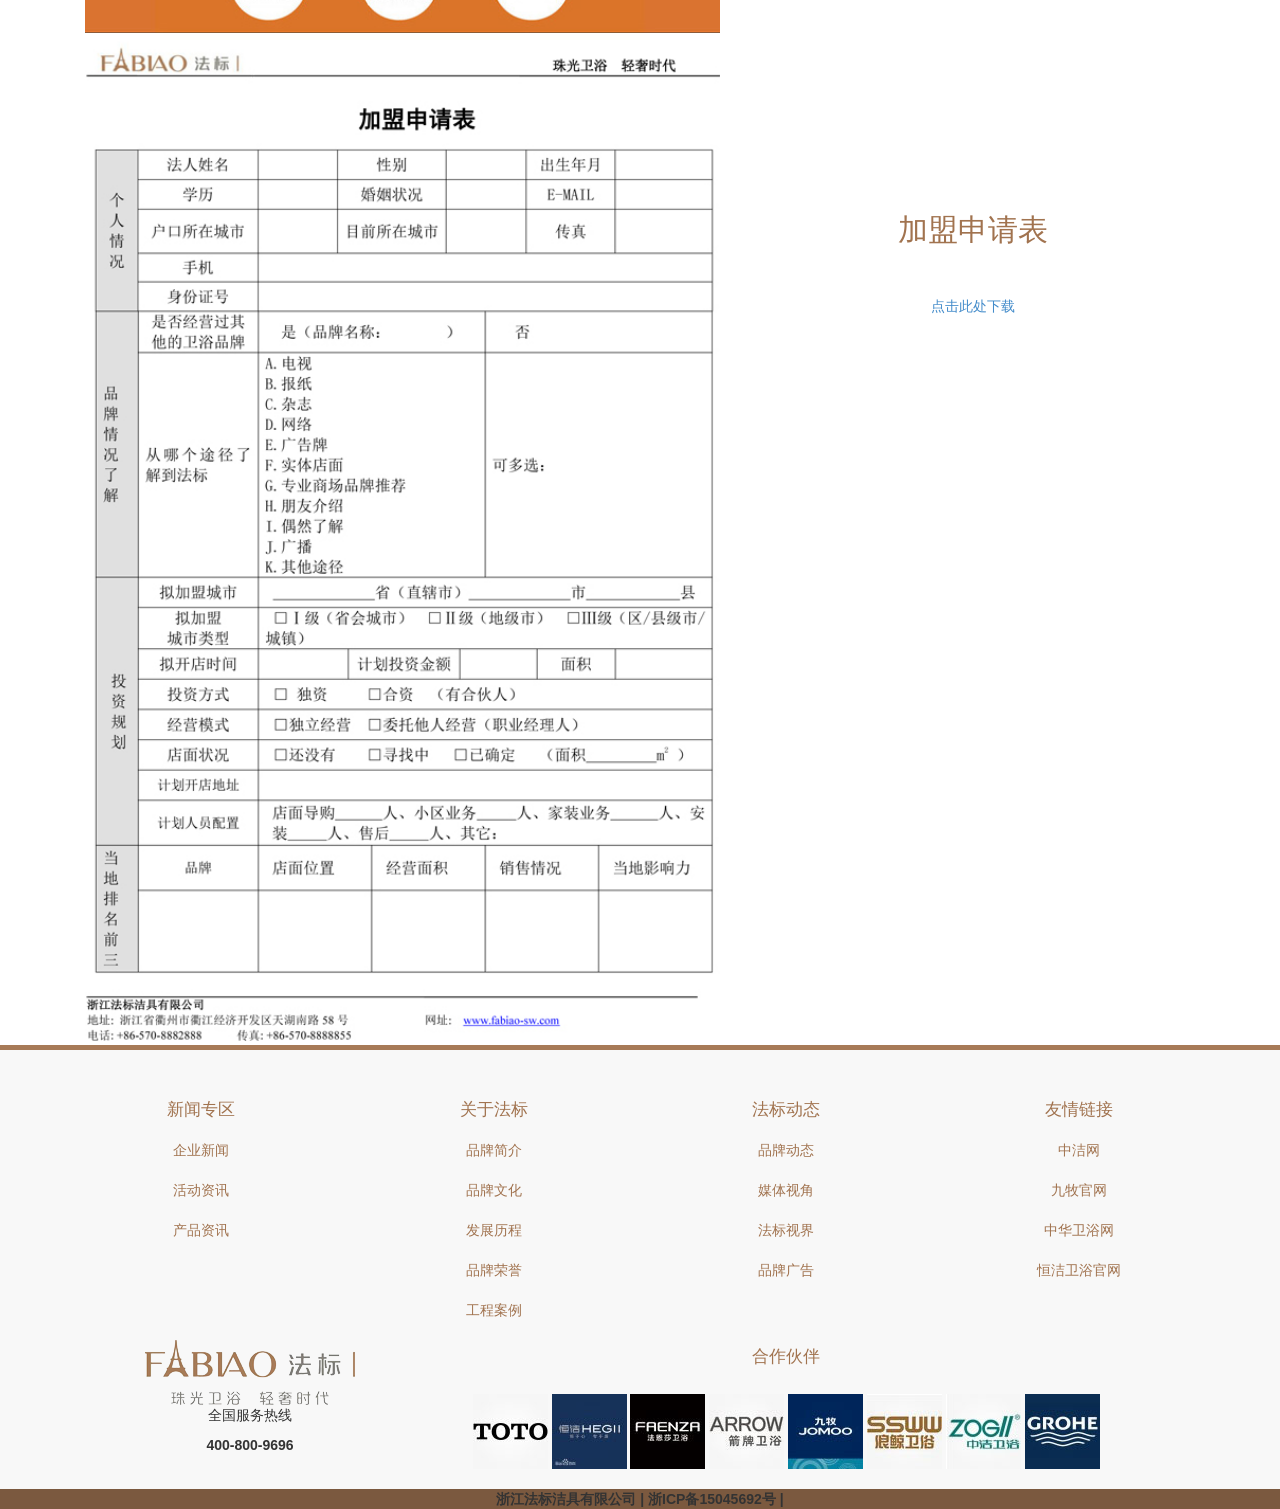
<file: index/jiameng.html>
<!doctype html>
<html lang="zh-CN">
<head>
    <meta charset="utf-8">
    <meta http-equiv="x-ua-compatible" content="ie=edge">
    <meta name="viewport" content="width=device-width, initial-scale=1">
    <meta name="description" content="法标珠光卫浴是卫浴十大品牌之一的整体桑拿卫浴的卫浴加盟厂家">
    <meta name="keywords" content="法标珠光卫浴,卫浴加盟,卫浴厂家,整体卫浴,桑拿卫浴,卫浴十大品牌">
    <title>法标珠光卫浴 - 招商加盟</title>
    <!-- CSS -->
    <link rel="stylesheet" href="plug/bootstrap-3.2.0-dist/css/bootstrap.min.css">
    <link rel="stylesheet" href="plug/Font-Awesome-master/css/font-awesome.min.css">
    <link rel="stylesheet" href="css/main.min.css">
    <meta name="location" content="province=河北;city=沧州;">
    <meta name="generator" content="sage_sss v0.X">

</head>

<body>


<header>
      <nav class="navbar navbar-default" role="navigation">
      <div class="container">
        <ul class="nav navbar-nav">
            <li><a href="#"><img src="img/logo.png" alt=""></a></li>
          </ul>

        <div class="navbar-header">
          <button type="button" class="navbar-toggle collapsed" data-toggle="collapse" data-target="#bs-example-navbar-collapse-1">
            <span class="sr-only">Toggle navigation</span>
            <span class="icon-bar"></span>
            <span class="icon-bar"></span>
            <span class="icon-bar"></span>
          </button>
        </div>

        <!-- Collect the nav links, forms, and other content for toggling -->
        <div class="collapse navbar-collapse" id="bs-example-navbar-collapse-1">
          
          <ul class="nav navbar-nav navbar-right m-t">
           <li><a href="index.html">首页</a></li>
            <li><a href="about.html">走进法标</a></li>
            <li><a href="chanping.html">产品展示</a></li>
            <li><a href="#">新闻中心</a></li>
            <li><a href="jiameng.html" id="black">招商加盟</a></li>
            <li><a href="#">联系我们</a></li>
          </ul>
        </div><!-- /.navbar-collapse -->
      </div><!-- /.container-fluid -->
</nav>
</header>
    <!--导航 E-->
       
       
        <div class="zhaoshang">
       <div class="container">
           
           <div class="col-md-7">
               <img src="img/zhaoshang-1.jpg" alt="">
           </div>
           <div class="col-md-5">
           <h2>招商加盟</h2>
           <strong>质量</strong>
           <p>成熟精准的生产工艺，严格通过SO9000</p>
           <p>质量体系认证和ISO14000环境体系认证。</p>
           <strong>产品</strong>
           <p>奢华的产品色系，独有的珠光材质，独创</p>
           <p>的设计理念。</p>
           <strong>价格</strong>
           <p>完善的产品价格体系，确保全国统一进货价</p>
           <strong>系统</strong>
           <p>拥有一套先进生产管理体系，ERP，MES</p>
           <p>,DRP,7S等。</p>
           <strong>销售</strong>
           <p>系统化落地营销模式，先进的加盟商帮扶</p>
           <p>运营体系和高效的门店业绩倍增系统。给</p>
           <p>所有加盟商保姆式的服务。加盟意味着</p>
           <p>赚钱！</p>
           </div>
            
           
           <div class="col-md-7">
               <img src="img/zhaoshang-2.jpg" alt="">
           </div>
            <div class="col-md-5">
            <h2>加盟条件</h2>
            <ul class="list">
               <li>1</li>
                <li><a href="">接触了解</a></li>
                <li>2</li>
                <li><a href="">加盟洽谈</a></li>
                <li>3</li>
                <li><a href="">市场评估</a></li>
                <li>4</li>
                <li><a href="">选址考察</a></li>
                <li>5</li>
                <li><a href="">加盟签订</a></li>
                <li>6</li>
                <li><a href="">确定方案</a></li>
                <li>7</li>
                <li><a href="">正式开业</a></li>
            </ul>
            </div>
           
           
           <div class="col-md-7">
              <img src="img/zhaoshang-3.jpg" alt="">
           </div>
           <div class="col-md-5">
           <h2>加盟申请表</h2>
           <a href="#">点击此处下载</a>
           </div>
           
           
           
       </div>
   </div> 
       
       
       <!--底部 -->
     <footer>
        <div class="container">
            <div class="row">

                <div class="col-md-3">
                   <ul>
                            <li><a href="#" class="size">新闻专区</a></li>
                            <li><a href="#">企业新闻</a></li>
                            <li><a href="#">活动资讯</a></li>
                            <li><a href="#">产品资讯</a></li>
                        </ul>
               </div>
               <div class="col-md-3">
                   <ul>
                            <li><a href="#" class="size">关于法标</a></li>
                            <li><a href="#">品牌简介</a></li>
                            <li><a href="#">品牌文化</a></li>
                            <li><a href="#">发展历程</a></li>
                            <li><a href="#">品牌荣誉</a></li>
                            <li><a href="#">工程案例</a></li>
                        
                        </ul>
               </div>
              
               <div class="col-md-3">
                   <ul>
                            <li><a href="#" class="size">法标动态</a></li>
                            <li><a href="#">品牌动态</a></li>
                            <li><a href="#">媒体视角</a></li>
                            <li><a href="#">法标视界</a></li>
                            <li><a href="#">品牌广告</a></li>
                            <li><a href="#"></a></li>
                            <li><a href="#"></a></li>
                        </ul>
               </div>
               <div class="col-md-3">
                   <ul>
                            <li><a href="#" class="size">友情链接</a></li>
                            <li><a href="http://www.jomoo.com.cn/">中洁网</a></li>
                            <li><a href="http://www.jieju.cn/">九牧官网</a></li>
                            <li><a href="http://www.chinaweiyu.com/">中华卫浴网</a></li>
                            <li><a href="http://www.hegii.com/">恒洁卫浴官网</a></li>
                        </ul>
               </div> 
           
                <div class="col-md-4"> <img src="img/logo.png" alt="">
                    <p>全国服务热线</p> <strong>400-800-9696 </strong> </div>
                <div class="col-md-7">
               
                        <li><a href="#" class="size">合作伙伴</a></li>
                        <br>
                        <a href="#"><img src="img/toto.jpg" alt=""></a>
                        <a href="#"><img src="img/hengjie.jpg" alt=""></a>
                        <a href="#"><img src="img/faen.jpg" alt=""></a>
                        <a href="#"><img src="img/jianpai.jpg" alt=""></a>
                        <a href="#"><img src="img/jiumu.jpg" alt=""></a>
                        <a href="#"><img src="img/langjing.jpg" alt=""></a>
                        <a href="#"><img src="img/zhongjie.jpg" alt=""></a>
                        <a href="#"><img src="img/gaoyi.jpg" alt=""></a>
                    
                </div>
            </div>
        </div>
        <div class="col-md-12 bg-h"> <strong>浙江法标洁具有限公司 | 浙ICP备15045692号 |</strong> </div>
    </footer>

<!--在线客服-->

<div style="right:-230px;" class="contactusdiyou">
	<div class="hoverbtn">
		<span>联</span><span>系</span><span>我</span><span>们</span>
		<img class="hoverimg" src="images/hoverbtnbg.gif" height="9" width="13">
	</div>
	<div class="conter">
		<div class="con1"> 
			<dl class="fn_cle">
				<dt><img src="images/tel.png" height="31" width="31"></dt>
				<dd class="f1">咨询热线：</dd>
				<dd class="f2"><span class="ph_num">188-9999-8888</span></dd>
			</dl>
		</div> 
		<div class="blank0"></div>
		<div class="qqcall"> 
			<dl class="fn_cle">
				<dt><img src="images/zxkfqq.png" height="31" width="31"></dt>
				<dd class="f1 f_s14">在线客服：</dd>
				<dd class="f2 kefuQQ">
					<span>客服一</span>
					<a target="_blank" href="http://wpa.qq.com/msgrd?v=3&amp;uin=1111111111&amp;site=qq&amp;menu=yes"></a>
					<span>客服二</span>
					<a target="_blank" href="http://sc.chinaz.com/jiaoben/"></a>
				</dd>
			</dl>
			<div class="blank0"></div>           
		</div> 
		<div class="blank0"></div>
		<div class="weixincall"> 
			<dl class="fn_cle">
				<dt><img src="images/weixin.png" height="31" width="31"></dt>
				<dd class="f1">官方微信站：</dd>
				<dd class="f3"><img src="images/wechat_code.png" height="73" width="73"></dd>
			</dl>
		</div> 
		<div class="blank0"></div>
		<div class="dytimer">
			<span style="font-weight: bold;">公司官网：</span>
			<span><a href="">sc.chinaz.com</a></span>
		</div>
	</div>
</div>

<!-- JavaScript -->
<script src="plug/jQuery-3.2.1/jquery-3.2.1.min.js"></script>
<script src="plug/bootstrap-3.2.0-dist/js/bootstrap.min.js"></script>
<script src="js/main.min.js"></script>
</body>

</html>
</file>
<file: nav下标变色js/w101dianming/css/main.css>
@charset "UTF-8";
/*!
 * 
 * 盛邦升华
 * 
*/
</file>
<file: index/css/main.min.css>
@charset "UTF-8";/*! 盛邦升华 */.slide1 .item0,.slide1 .item1,.slide1 .item2,.slide1 .item3,.slide1 .item4{background-size:cover}.erji,.huoban,.pages,.xinwen,header{border-top:#a77a57 5px solid}.changjia h3,.contactusdiyou .hoverbtn span,.huoban h3,.licheng h3,.more,.x-zhongxin nav ul li,.zhaoshang,.zhongxin,.zhongxin nav ul li,footer,h2,ul li{text-align:center}.list>li,.zhaoshang .list,.zhongxin nav ul li,footer li,ul li{list-style:none}.changjia a:hover,footer a:hover{text-decoration:none}.x-zhongxin .mainn,.zhongxin .mainn,footer::after{clear:both}.slide1,.slide1 .item{height:90vh}.slide1 .item .carousel-caption{bottom:auto}.slide1 .item0{background-image:url(../img/s0.gif)}.slide1 .item1{background-image:url(../img/s1.jpg)}.slide1 .item2{background-image:url(../img/s2.jpg)}.slide1 .item3{background-image:url(../img/s3.jpg)}.slide1 .item4{background-image:url(../img/s4.jpg)}.contactusdiyou{position:fixed;right:-230px;bottom:0;_position:absolute;width:230px;height:100%;background:#009aff;z-index:99999999999;_margin-bottom:0;_top:expression(eval(document.documentElement.scrollTop+document.documentElement.clientHeight-this.offsetHeight-(parseInt(this.currentStyle.marginTop,10)||0)-(parseInt(this.currentStyle.marginBottom,10)||0)));transition:all .5s ease}.contactusdiyou .hoverbtn{width:30px;height:129px;padding-top:20px;cursor:pointer;position:absolute;top:50%;margin-top:-66px;left:-30px;font-size:14px;color:#fff;background:#009aff;-webkit-border-radius:3px 0 0 3px;-moz-border-radius:3px 0 0 3px;-o-border-radius:3px 0 0 3px;border-radius:3px 0 0 3px;-moz-box-shadow:-4px 4px 4px -4px #000;-webkit-box-shadow:-4px 4px 4px -4px #000;box-shadow:-4px 4px 4px -4px #000}.contactusdiyou .hoverbtn span{width:30px;height:19px;line-height:19px;overflow:hidden;float:left}.contactusdiyou .hoverbtn .hoverimg{width:13px;height:9px;margin:10px 0 0 10px;float:left;display:inline;background-repeat:no-repeat}.hoverimg2{background:url(../images/hoverbtnbg1.png) no-repeat}.contactusdiyou .conter{width:186px;height:560px;margin-left:22px;position:absolute;top:55%;*margin-top:-140px;margin-top:-280px}.contactusdiyou .conter .con1{border-bottom:1px solid #6a6a6a;padding-bottom:22px}.contactusdiyou .qqcall,.contactusdiyou .weixincall{padding:22px 0;border-bottom:1px solid #6a6a6a}.contactusdiyou .conter .con1 dl dt{width:31px;height:31px;float:left;position:relative;top:32px}.contactusdiyou dl .f1{width:142px;height:36px;line-height:36px;float:right;font-size:14px;_font-size:14px;*font-size:15px;color:#fff;vertical-align:top;font-weight:700}.contactusdiyou dl .f2{width:142px;font-size:12px;color:#fff;height:30px;line-height:30px;float:right}.kefuQQ a{background:url(../images/button-custom-qq.gif) no-repeat;width:70px;height:20px;display:inline-block;vertical-align:middle}.kefuQQ a:hover{background:url(../images/button-custom-qq-h.gif) no-repeat}.contactusdiyou .conter .con1 dl dd .ph_num{font:18px 'Microsoft yahei';*font-size:16px;_font-size:16px;color:#fff;height:25px}.contactusdiyou .qqcall dl dt{width:31px;height:31px;float:left;position:relative;top:32px}.contactusdiyou .weixincall{float:right}.contactusdiyou .weixincall dl dt{width:31px;height:31px;float:left;position:relative;top:32px}.contactusdiyou .weixincall .f3{float:right;width:73px;height:auto;margin-right:69px;display:inline}.contactusdiyou .weixincall .f3 img{width:73px;height:auto}.contactusdiyou .dytimer{float:right;width:160px;height:40px;padding:16px 0 15px;margin:20px 0 0}.contactusdiyou .dytimer span{display:block;height:20px;line-height:20px;font-size:14px;color:#fff}.diyou{_position:absolute;_bottom:auto;_margin-bottom:0;z-index:99999999999;_top:expression(eval(document.documentElement.scrollTop+document.documentElement.clientHeight-this.offsetHeight-(parseInt(this.currentStyle.marginTop,10)||0)-(parseInt(this.currentStyle.marginBottom,10)||0)))}.diyoumask{position:fixed;left:0;top:0;z-index:100000;width:100%;height:100%;opacity:.3;filter:alpha(Opacity=30);background:#000;display:none}.fn_cle:after{visibility:hidden;display:block;font-size:0;content:" ";clear:both;height:0}.oList,.zhongxin .main1{display:none}.list>li{float:left}ul#list>li{float:left;margin:10px}ul li{line-height:40px}.oList{position:absolute;z-index:1;background-color:#e7e7e7}.zhongxin .bg-color{background-color:#000;color:#fff}h2,header .navbar-default .navbar-nav>li>a{color:#a1734f}.zhongxin nav ul li{width:50px;margin-left:10px;border-radius:25px;float:left;line-height:50px;cursor:pointer}.changjia img,.licheng img,.pages img,.rongyu img,.xinwen .col-md-2 img{width:100%}.zhongxin .show{display:block}*{padding:0;margin:0;box-sizing:border-box}h2,header .m-t{margin-top:20px}body{overflow-x:hidden}h2{padding-bottom:20px}header{background-color:#f8f8f8}header .navbar{margin-bottom:0}header #black{border-bottom:1px #a77a57 solid}.erji .black{color:#000}.erji{margin-bottom:30px}.pages{padding-bottom:100px}.pages .col-tsf{width:100%;overflow:hidden}.pages img{cursor:pointer;transition:2s}.pages img:hover{transform:scale(1.1,1.1)}.pages h3{font-size:18px;color:#555;margin-top:26px;margin-bottom:20px}.changjia p,.pages p{font-size:14px}.rongyu h3,.zhongxin .x-top{margin-top:20px;margin-bottom:20px}.pages p{color:#96969c;line-height:1.5em;margin-bottom:20px}.pages .pages-box a{display:inline-block;background-color:#6e6e6e;color:#fff;padding:8px 12px;font-size:14px}.huoban,.huoban h3,.xinwen{padding-bottom:20px}.pages .pages-box a:hover{background-color:#eee;color:#6f6f6f}.x-zhongxin .bg-color,.x-zhongxin strong a,.xinwen a,.zhaoshang{color:#000}.pages .pages-box a:hover span{background:url(../images/pages2.png) right center no-repeat}.pages .pages-box a span{display:block;background:url(../images/pages3.png) right center no-repeat}.x-zhongxin,footer{background-color:#f8f8f8}.xinwen img{border-radius:15px}.xinwen p{margin-bottom:50px}.xinwen a{display:block;line-height:1.8em}.huoban h3{margin-top:20px}.changjia,.rongyu{border-top:#a77a57 5px solid;padding-bottom:50px}.changjia h3{padding-top:20px;margin-bottom:20px}.changjia a{color:#000;line-height:2.2em}.rongyu h3{text-align:center}.rongyu img{padding-top:10px;padding-bottom:10px}.licheng,.more{padding-bottom:50px;border-top:#a77a57 5px solid}.more{padding-top:30px}.licheng img{padding-top:20px}.zhongxin .x-top{float:right}.zhongxin .zhongxin nav ul li{width:50px}.zhongxin .main1 .box{width:100%;overflow:hidden}.zhongxin .main1 img{transition:.7s}.zhongxin .main1 img:hover{transform:scale(1.2,1.1)}.zhaoshang{border-top:#a77a57 5px solid}.zhaoshang img{width:100%}.zhaoshang h2{margin-top:180px;margin-bottom:30px}.zhaoshang .list{float:none}.x-zhongxin{border-top:#a77a57 5px solid}.x-zhongxin strong{font-size:18px}.x-zhongxin img{width:100%;margin-bottom:10px}.x-zhongxin nav ul li{color:#428bca;margin-left:10px;list-style:none;float:left;line-height:50px;cursor:pointer}.x-zhongxin .main1{display:none}.x-zhongxin .show{display:block}footer{border-top:#a77a57 5px solid;padding-top:40px}footer ul{height:240px}footer a{color:#a1734f;line-height:2em}footer a:hover{color:#000}footer .size{font-size:17px}footer .bg-h{margin-top:20px;background-color:#7b593f}footer::after{display:table;content:""}
</file>
